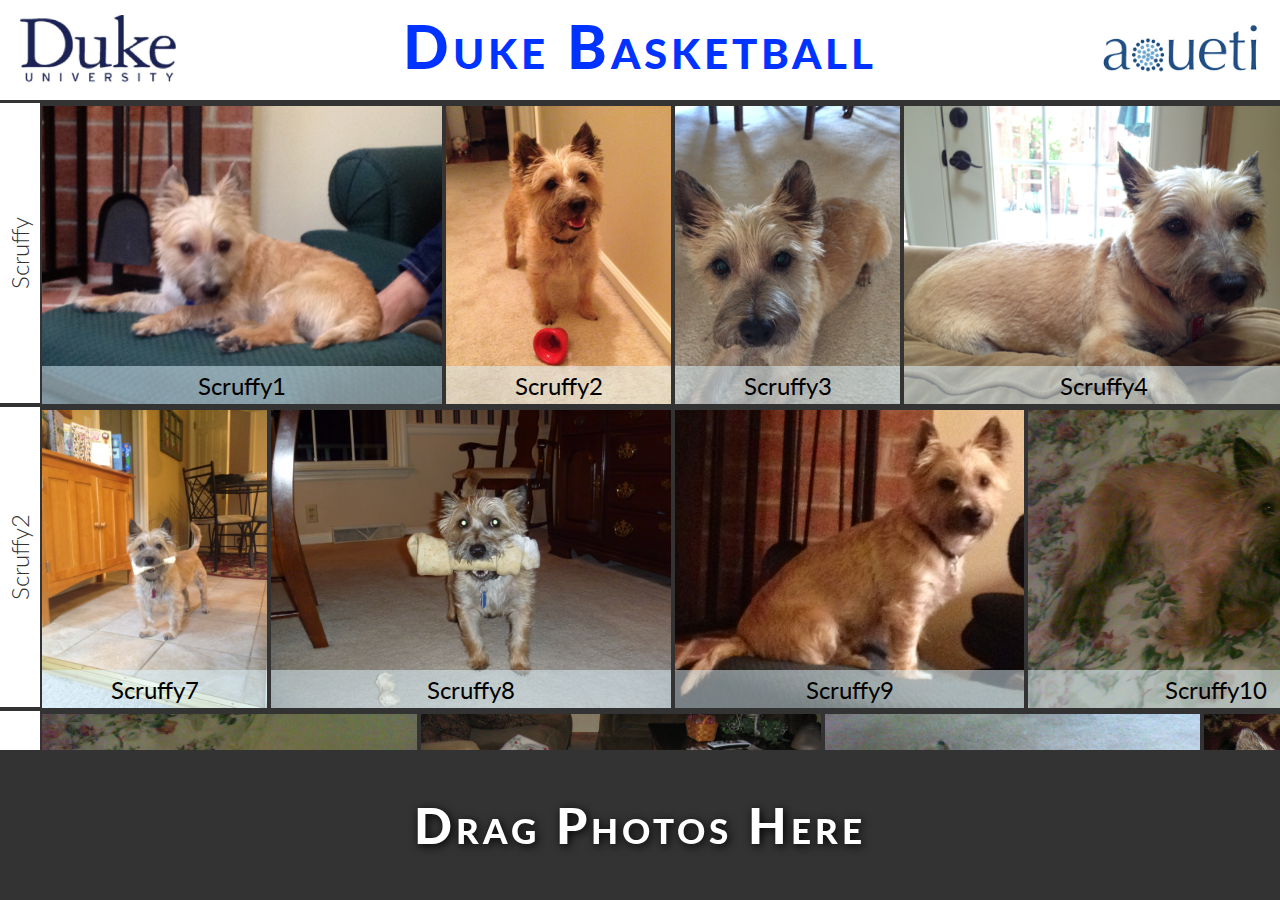
<file: public_html/index.html>
<!DOCTYPE html>
<!--
To change this license header, choose License Headers in Project Properties.
To change this template file, choose Tools | Templates
and open the template in the editor.
-->
<html>
    <head>
        <title>Photos</title>
        <meta charset="UTF-8">
        <meta name="viewport" content="width=1000, maximum-scale=1.0, minimal-ui">
        <meta name="apple-mobile-web-app-capable" content="yes"/>
        <link href='http://fonts.googleapis.com/css?family=Lato:400,900' rel='stylesheet' type='text/css'>
        <link rel="stylesheet" href="stylesheet.css" type="text/css"/>
        <script src="//ajax.googleapis.com/ajax/libs/jquery/2.1.0/jquery.min.js"></script>
        <script src="javascript.js"></script>
    </head>
    <body>
        <div id="header">
            <a class="logo" href="http://www.duke.edu" target="_blank"><img id="duke" src="DukeLogo.jpg"/></a>
            <h1>Duke Basketball</h1>
            <a class="logo" href="http://www.aqueti.com" target="_blank"><div id="aqueti"><img src="aqueti.jpg"/></div></a>
        </div>
        <div class="horizontal">
            <h2>Scruffy</h2>
            <ul>
                <li><a href="http://www.aqueti.com/"><img id="scruff1" src="images/1.jpg" alt="test" draggable="true" ondragstart="drag(event)"/><h2>Scruffy1</h2></a></li>
                <li><a href="http://www.aqueti.com/"><img id="scruff2" src="images/2.jpg" alt="test" draggable="true" ondragstart="drag(event)"/><h2>Scruffy2</h2></a></li>
                <li><a href="http://www.aqueti.com/"><img id="scruff3" src="images/3.jpg" alt="test" draggable="true" ondragstart="drag(event)"/><h2>Scruffy3</h2></a></li>
                <li><a href="http://www.aqueti.com/"><img id="scruff4" src="images/4.jpg" alt="test" draggable="true" ondragstart="drag(event)"/><h2>Scruffy4</h2></a></li>
                <li><a href="http://www.aqueti.com/"><img id="scruff5" src="images/5.jpg" alt="test" draggable="true" ondragstart="drag(event)"/><h2>Scruffy5</h2></a></li>
                <li><a href="http://www.aqueti.com/"><img id="scruff6" src="images/6.jpg" alt="test" draggable="true" ondragstart="drag(event)"/><h2>Scruffy6</h2></a></li>
            </ul>
            <h2>Scruffy2</h2>
            <ul>
                <li><a href="http://www.aqueti.com/"><img id="scruff7" src="images/7.jpg" alt="test" draggable="true" draggable="true" ondragstart="drag(event)"/><h2>Scruffy7</h2></a></li>
                <li><a href="http://www.aqueti.com/"><img id="scruff8" src="images/8.jpg" alt="test" draggable="true" draggable="true" ondragstart="drag(event)"/><h2>Scruffy8</h2></a></li>
                <li><a href="http://www.aqueti.com/"><img id="scruff9" src="images/9.jpg" alt="test" draggable="true" draggable="true" ondragstart="drag(event)"/><h2>Scruffy9</h2></a></li>
                <li><a href="http://www.aqueti.com/"><img id="scruff10" src="images/10.jpg" alt="test" draggable="true" draggable="true" ondragstart="drag(event)"/><h2>Scruffy10</h2></a></li>
                <li><a href="http://www.aqueti.com/"><img id="scruff11" src="images/11.jpg" alt="test" draggable="true" draggable="true" ondragstart="drag(event)"/><h2>Scruffy11</h2></a></li>
                <li><a href="http://www.aqueti.com/"><img id="scruff12" src="images/12.jpg" alt="test" draggable="true" draggable="true" ondragstart="drag(event)"/><h2>Scruffy12</h2></a></li>
            </ul>
            <h2>Scruffy3</h2>
            <ul>
                <li><a href="http://www.aqueti.com/"><img id="scruff13" src="images/13.jpg" alt="test" draggable="true" draggable="true" ondragstart="drag(event)"/><h2>Scruffy13</h2></a></li>
                <li><a href="http://www.aqueti.com/"><img id="scruff14" src="images/14.jpg" alt="test" draggable="true" draggable="true" ondragstart="drag(event)"/><h2>Scruffy14</h2></a></li>
                <li><a href="http://www.aqueti.com/"><img id="scruff15" src="images/15.jpg" alt="test" draggable="true" draggable="true" ondragstart="drag(event)"/><h2>Scruffy15</h2></a></li>
                <li><a href="http://www.aqueti.com/"><img id="scruff16" src="images/16.jpg" alt="test" draggable="true" draggable="true" ondragstart="drag(event)"/><h2>Scruffy16</h2></a></li>
                <li><a href="http://www.aqueti.com/"><img id="scruff17" src="images/17.jpg" alt="test" draggable="true" draggable="true" ondragstart="drag(event)"/><h2>Scruffy17</h2></a></li>
                <li><a href="http://www.aqueti.com/"><img id="scruff18" src="images/18.jpg" alt="test" draggable="true" draggable="true" ondragstart="drag(event)"/><h2>Scruffy18</h2></a></li>
            </ul>
        </div>
        <div id="dragTo" ondrop="drop(event)" ondragover="allowDrop(event)" onmousedown='return false;'></div>
        <div id="dragText">Drag Photos Here</div>
    </body>
</html>
</file>
<file: public_html/stylesheet.css>
/*
To change this license header, choose License Headers in Project Properties.
To change this template file, choose Tools | Templates
and open the template in the editor.
*/
/* 
    Created on : Feb 21, 2014, 6:13:57 PM
    Author     : Cameron
*/

body {
    background-color: #333333;
}

h1 {
    position: relative;
    font-family: 'Lato', sans-serif;
    color: #0033ff;
    top: 0px;
    left: 0;
    right: 0;
    height: 100%;
    text-align: center;
    font-size: 60px;
    margin: 0;
    padding-top: 10px;
    background-color: white;
    font-variant: small-caps;
    font-weight: 900;
    letter-spacing: 4px;
    border-bottom: 2px solid #333333;
}

#header {
    position: fixed;
    height: 90px;
    top: 0;
    left: 0;
    right: 0;
    padding: 0;
    margin: 0;
    z-index: 100;
    min-width: 1000px;
}

#duke {
    position: absolute;
    height: 85px;
    left: 20px;
    top: 15px;
    margin: 0;
    z-index: 4;
    background-color: white;
}

#aqueti {
    position: absolute;
    width: 160px;
    height: 100px;
    right: 20px;
    top: 0;
    margin: 0;
    z-index: 4;
    margin-top: 0;
    background-color: white;
}

#aqueti img {
    position: absolute;
    width: 100%;
    top: 23px;
    margin: 0;
    padding: 0;
}

.vertical {
    position: absolute;
    left: 0;
    right: 0;
    top: 100px;
    bottom: 0;
}

.vertical ul {
    position: static;
    display: block;
    margin: 0;
    padding: 0;
    min-width: 1000px;
}

.vertical ul li {
    position: relative;
    display: inline-block;
    height: 600px;
    width: 100%;
    margin-left: auto;
    margin-right: auto;
    list-style-type: none;
}

.vertical ul li a {
    position: relative;
    display: table;
    height: auto;
    width: auto;
    max-height: 500px;
    max-width: 100%;
    margin: 0 auto 0 auto;
    padding: 0;
    text-decoration: none;
    cursor: default;
}

.vertical ul li a img {
    position: relative;
    top: 0;
    height: auto;
    width: auto;
    max-height: 500px;
    max-width: 100%;
    margin: auto;
    padding: 0;
    z-index: 1;
    cursor: pointer;
}

.vertical ul li a h2 {
    position: relative;
    left: 0;
    bottom: 43px;
    height: 40px;
    width: 100%;
    line-height: 40px;
    margin: 0;
    padding: 0;
    z-index: 1;
    text-align: center;
    background: rgba(224, 246, 255, .5);
    font-weight: 400;
    color: black;
    font-family: 'Lato', sans-serif;
    cursor: pointer;
}

.vertical ul li p {
    display: block;
    position: relative;
    width: 100%;
    height: 250px;
    overflow: scroll;
    color: white;
    font-family: 'Lato', sans-serif;
    text-align: center;
    bottom: 40px;
    font-size: 25px;
}

.horizontal {
    position: absolute;
    top: 100px;
    bottom: 150px;
    left: 0;
    right: 0;
    overflow: scroll;
}

.horizontal > h2 {
    position: relative;
    margin-top: -62px;
    height: 40px;
    width: 300px;
    top: 365px;
    left: 0px;
    border-bottom: 2px solid #333333;
    background-color: white;
    text-align: center;
    color: #333333;
    font-family: 'Lato', sans-serif;
    font-weight: 300;
    line-height: 40px;
    -ms-transform: rotate(270deg); /* IE 9 */
    -ms-transform-origin: 0 0; /* IE 9 */
    -webkit-transform: rotate(270deg); /* Chrome, Safari, Opera */
    -webkit-transform-origin: 0 0; /* Chrome, Safari, Opera */
    transform: rotate(270deg);
    transform-origin: 0 0;
    pointer-events: none;
    z-index: 2;
}

.horizontal ul {
    position: static;
    display: block;
    left: 42px;
    right: 0;
    height: 300px;
    margin:0;
    padding: 4px 0 0 0;
    white-space: nowrap;
    overflow-x: scroll;
    overflow-y: hidden;
}

.horizontal ul li {
    position: relative;
    display: inline-block;
    height: auto;
    width: auto;
    margin: 2 0 2 0;
    padding: 2px 0 2px 0;
    left: 42px;
    top: 0;
    cursor: default;
    list-style-type: none;
}

.horizontal ul li a {
    position: relative;
    display: inline;
    height: auto;
    width: auto;
    margin: 2 0 2 0;
    padding: 2 0 2 0;
    text-decoration: none;
    cursor: default;
}

.horizontal ul li a img {
    position: relative;
    display: inline-block;
    top: 0;
    max-height: 100%;
    max-width: 100%;
    padding: 2;
    height: 300px;
    width: auto;
    margin: 2;
    z-index: 1;
    cursor: pointer;
}

.horizontal ul li a h2 {
    position: relative;
    left: 0;
    bottom: 44px;
    height: 40px;
    line-height: 40px;
    width: 100%;
    margin: 0;
    padding: 0;
    z-index: 1;
    text-align: center;
    background: rgba(224, 246, 255, .5);
    font-weight: 400;
    font-family: 'Lato', sans-serif;
    color: black;
    cursor: pointer;
}

.horizontal ul li p {
    display: none;
}

#dragTo {
    position: fixed;
    bottom: 0;
    left: 0;
    right: 0;
    height: 150px;
    background-color: #333333;
    z-index: 3;
    white-space: nowrap;
    overflow: scroll;
    float: right;
}

#dragText {
    position: fixed;
    height: 150px;
    left: 0;
    right: 0;
    bottom: 0;
    z-index: 5;
    pointer-events: none;
    color: white;
    font-variant: small-caps;
    font-weight: 900;
    font-family: 'Lato', sans-serif;
    letter-spacing: 4px;
    line-height: 150px;
    font-size: 50px;
    text-align: center;
    -moz-user-select: none;
    -webkit-user-select: none; 
    -ms-user-select:none; 
    user-select:none;
    text-shadow: 2px 2px 10px black;
}

.dragged {
    position: relative;
    display: inline-block;
    height: 140px;
    margin-top: 5px;
    margin-left: 5px;
    pointer-events: none;
    z-index: 5;
}
</file>
